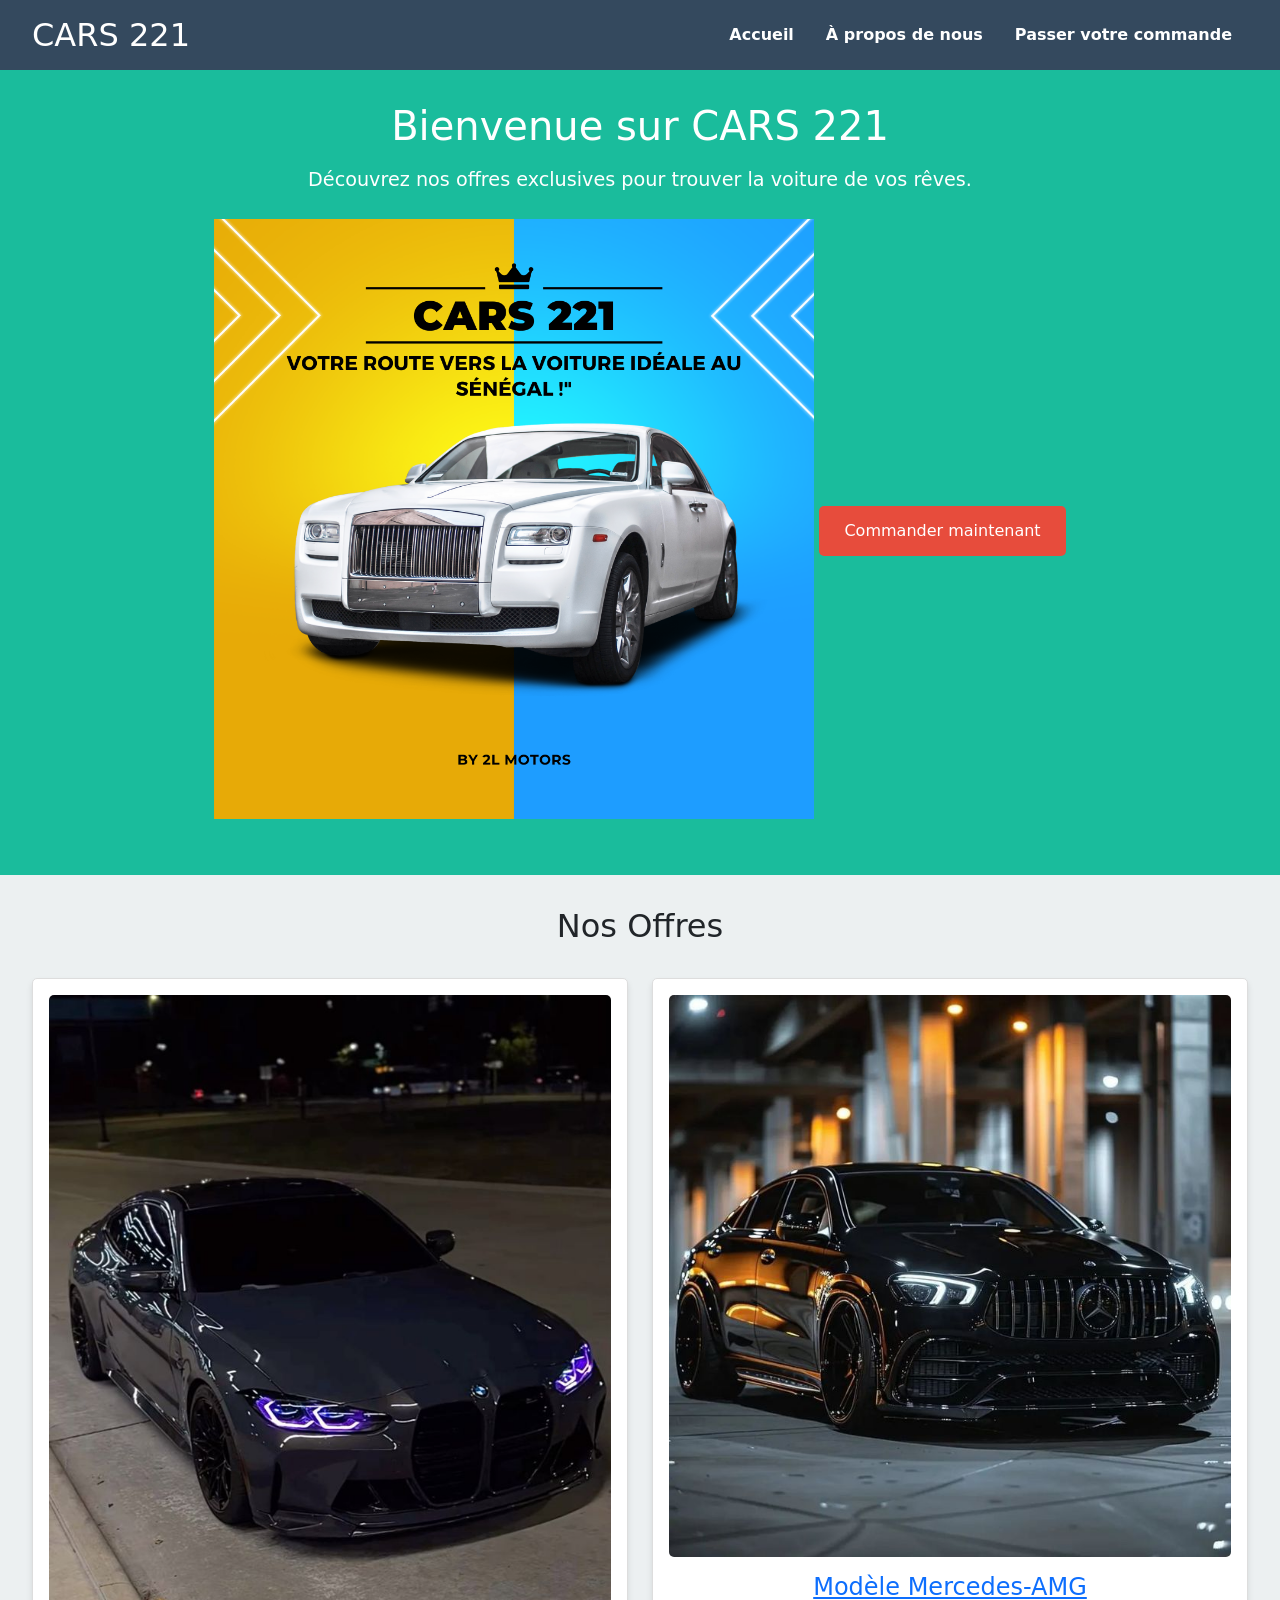
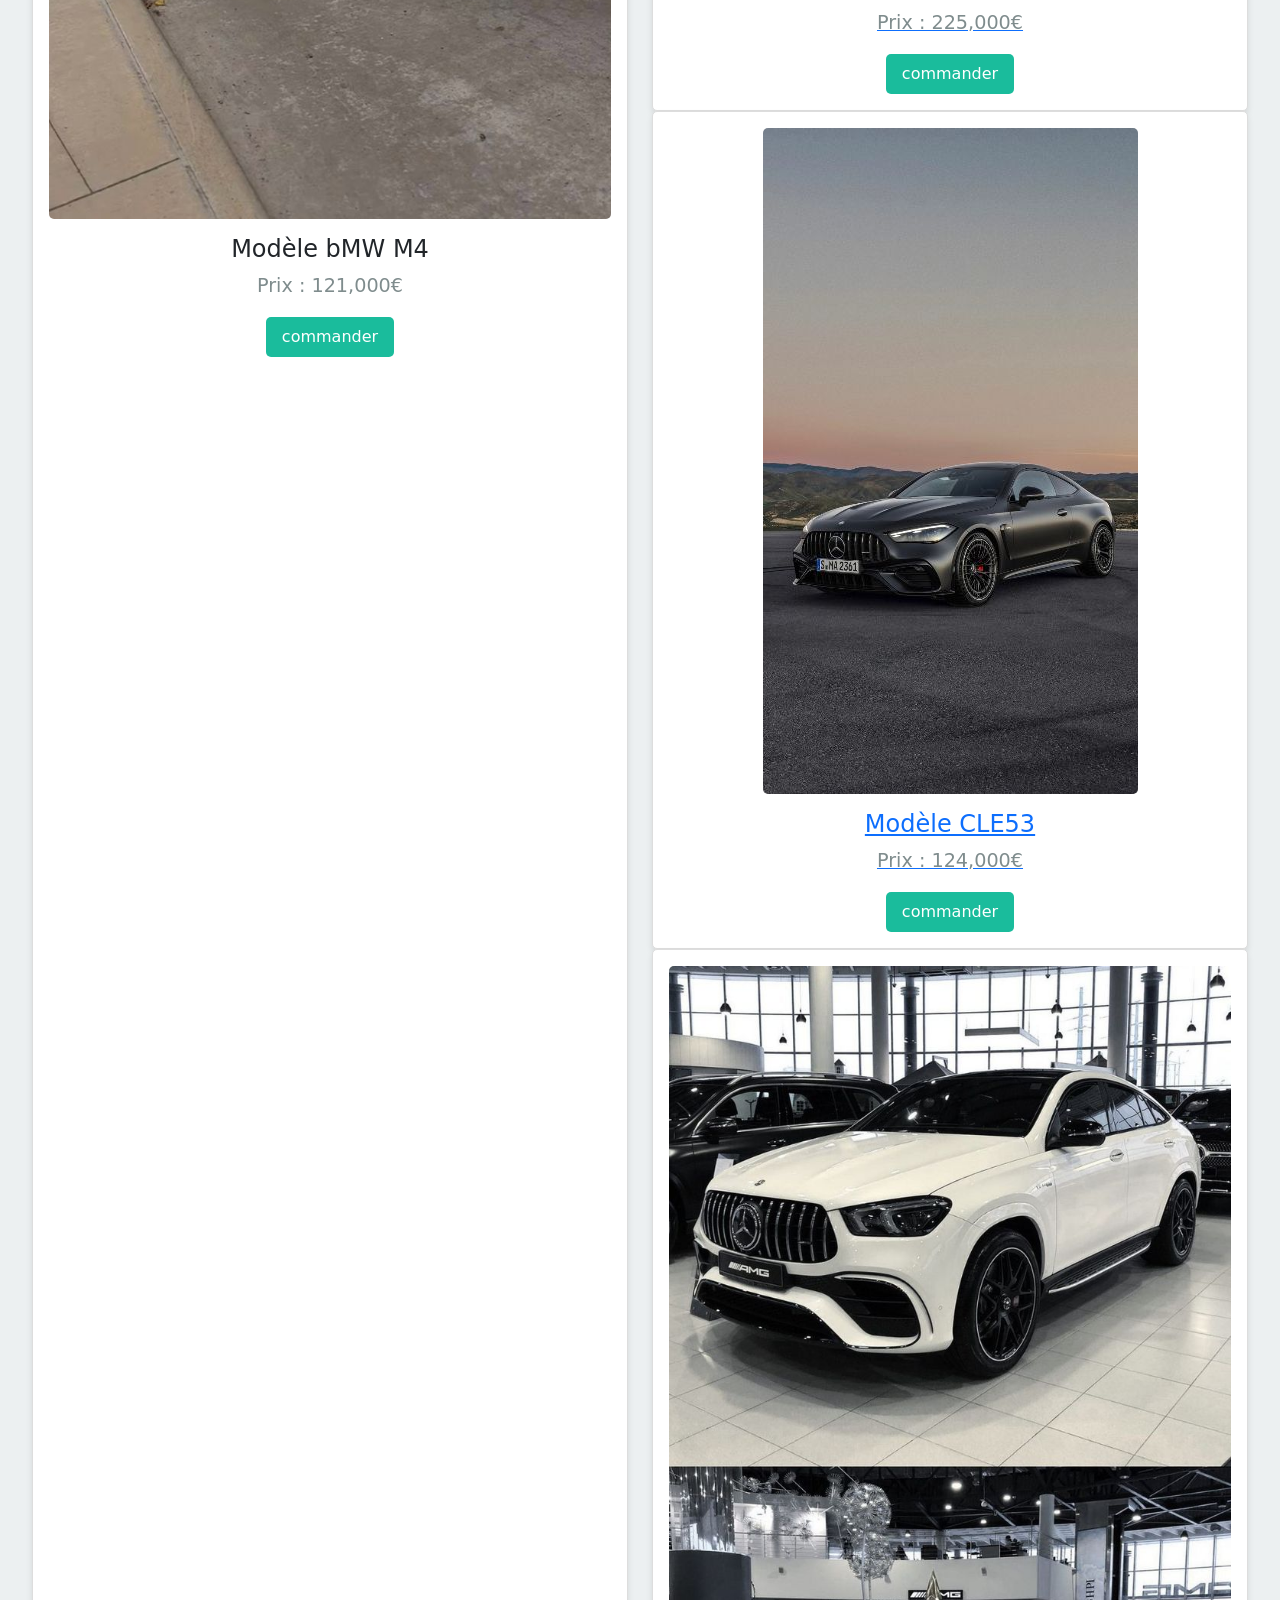
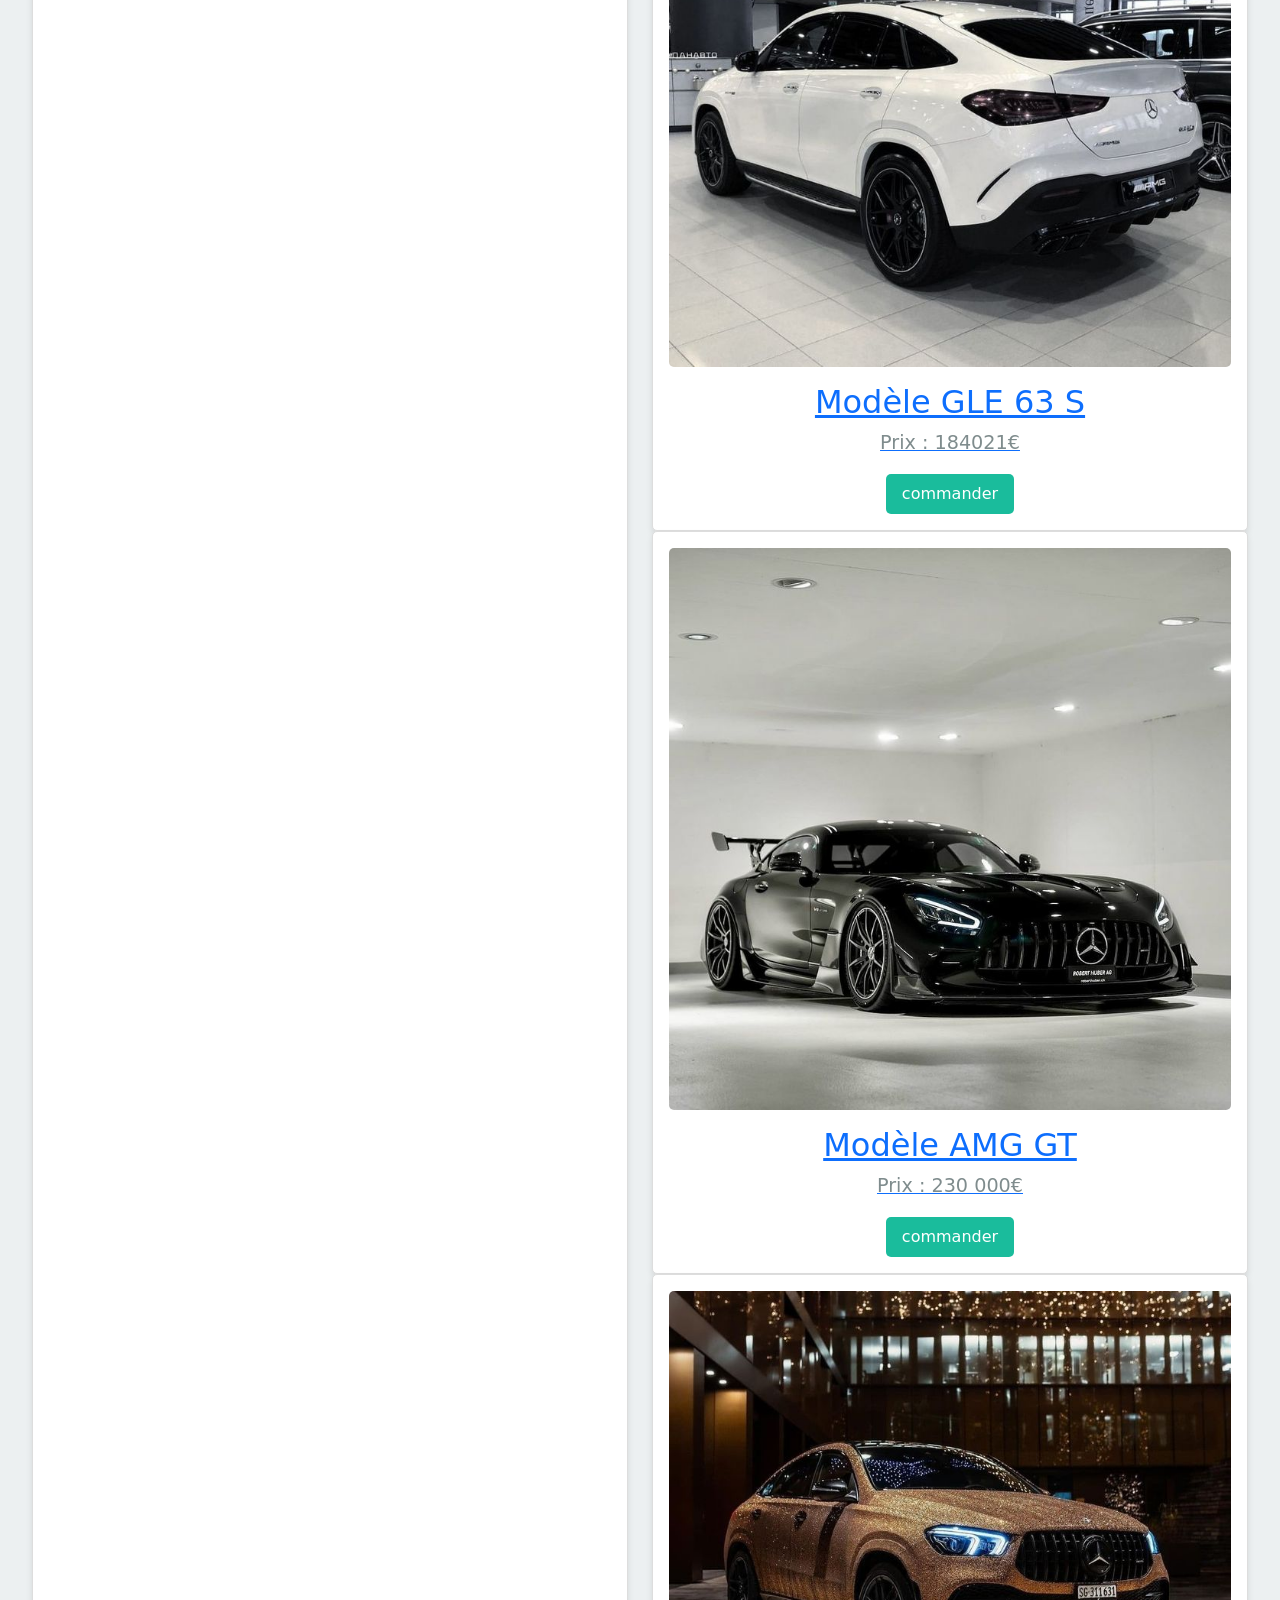
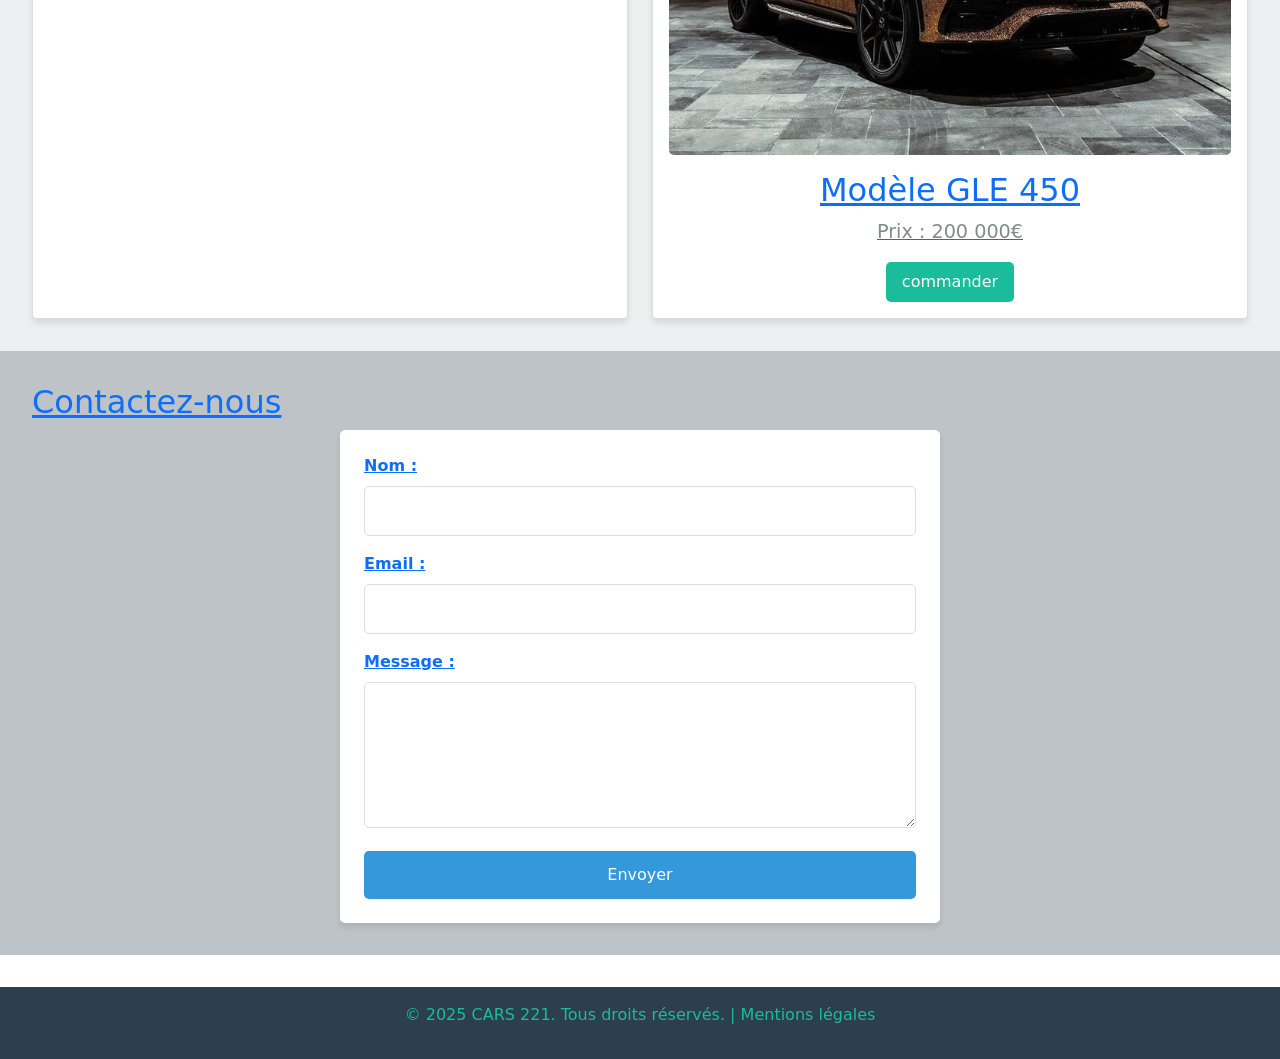
<file: index.html>
<!DOCTYPE html>
<html lang="en">
<head>
    <meta charset="UTF-8">
    <meta name="viewport" content="width=device-width, initial-scale=1.0">
    <title>CARS 221</title>
    <!-- Lien pour les styles CSS -->
    <link rel="stylesheet" href="web.css">
    <link href="https://cdn.jsdelivr.net/npm/bootstrap@5.3.3/dist/css/bootstrap.min.css" rel="stylesheet" integrity="sha384-QWTKZyjpPEjISv5WaRU9OFeRpok6YctnYmDr5pNlyT2bRjXh0JMhjY6hW+ALEwIH" crossorigin="anonymous">
</head>
<body>
    <!-- En-tête contenant le logo et le menu de navigation -->
    <header>
        <h1>CARS 221</h1>
        <nav>
            <ul>
                <li><a href="web.html">Accueil</a></li>
                <li><a href="about.html">À propos de nous</a></li>
                <li><a href="commande.html">Passer votre commande</a></li>
            </ul>
        </nav>
    </header>

    <!-- Section principale -->
    <main>
        <section id="hero">
            <h2>Bienvenue sur CARS 221</h2>
            <p>Découvrez nos offres exclusives pour trouver la voiture de vos rêves.</p>
            <!-- Image illustrative -->
            <img src="images/Black Red Modern Automotive Car Rental Service Instagram Post.png" alt="Promotion de voiture" width="600">
            <a href="commande.html" class="btn">Commander maintenant</a>
        </section>

        <section id="offres">
            <h2>Nos Offres</h2>
            <div class="car-grid">
                <div class="car-card">
                    <img src="images/bmw m4 comp.jpeg" alt="Voiture 1">
                    <h3>Modèle bMW M4 </h3>
                    <p>Prix : 121,000€</p>
                    <a href="commande.html" class=><button>commander</button>
                </div>
                <div class="car-card">
                    <img src="images/Unveiling the future of driving with the Mercedes-AMG AI63s! 🚀💥.jpeg" alt="Voiture 2">
                    <h3>Modèle Mercedes-AMG</h3>
                    <p>Prix : 225,000€</p>
                    <button>commander</button>
                </div>
                <div class="car-card">
                    <img src="images/CLE53.jpeg" alt="Voiture 3">
                    <h3>Modèle CLE53</h3>
                    <p>Prix : 124,000€</p>
                    <button>commander</button>
                    
                </div>
                <div class="car-card">
                    <img src="images\The white knight_ 2021 GLE 63 S AMG Coupé 4MATIC+ 4_0-L V8 BITURBO 🦈.jpg"alt="voiture 4">
                    <h2>Modèle GLE 63 S </h2>
                    <p>Prix : 184021€</p>
                    <button>commander</button>
                </div>
                <div class="car-card">
                    <img src="images\The Killer AMG GT Black Series 💉🩸.jpg" alt="Voiture 3">
                    <h2>Modèle AMG GT</h2>
                    <p>Prix : 230 000€</p>
                    <button>commander</button>
                </div>
                  <div class="car-card">
                <img src="images\télécharger (18).jpeg" alt="Voiture 3">
                <h2>Modèle GLE 450</h2>
                <p>Prix : 200 000€</p>
                <button>commander</button>
        </section>

        <section id="contact">
            <h2>Contactez-nous</h2>
            <form action="#" method="post">
                <div class="form-group">
                    <label for="name">Nom :</label>
                    <input type="text" id="name" name="name" required>
                </div>
                <div class="form-group">
                    <label for="email">Email :</label>
                    <input type="email" id="email" name="email" required>
                </div>
                <div class="form-group">
                    <label for="message">Message :</label>
                    <textarea id="message" name="message" rows="5" required></textarea>
                </div>
                <button type="submit">Envoyer</button>
            </form>
        </section>
    </main>

    <!-- Pied de page -->
    <footer>
        <p>&copy; 2025 CARS 221. Tous droits réservés. | <a href="mentions.html">Mentions légales</a></p>
    </footer>
    <script src="https://cdn.jsdelivr.net/npm/bootstrap@5.3.3/dist/js/bootstrap.bundle.min.js" integrity="sha384-YvpcrYf0tY3lHB60NNkmXc5s9fDVZLESaAA55NDzOxhy9GkcIdslK1eN7N6jIeHz" crossorigin="anonymous"></script>
</body>
</html>
</file>
<file: web.css>
web.css
/* Styles généraux */
body {
    font-family: Arial, sans-serif;
    margin: 0;
    padding: 0;
    box-sizing: border-box;
    background-color: #f5f5f5;
    color: #333;
}

h1, h2, h3 {
    color: #2c3e50;
}

/* En-tête */
header {
    background-color: #34495e;
    color: white;
    padding: 1rem 2rem;
    display: flex;
    justify-content: space-between;
    align-items: center;
}

header h1 {
    font-size: 2rem;
    margin: 0;
}

header nav ul {
    list-style: none;
    margin: 0;
    padding: 0;
    display: flex;
}

header nav ul li {
    margin: 0 1rem;
}

header nav ul li a {
    color: white;
    text-decoration: none;
    font-weight: bold;
}

header nav ul li a:hover {
    text-decoration: underline;
}

/* Section principale */
#hero {
    text-align: center;
    padding: 2rem;
    background-color: #1abc9c;
    color: white;
}

#hero h2 {
    font-size: 2.5rem;
    margin-bottom: 1rem;
}

#hero p {
    font-size: 1.2rem;
    margin-bottom: 1.5rem;
}

#hero img {
    max-width: 100%;
    height: auto;
    margin-bottom: 1.5rem;
}

#hero .btn {
    background-color: #e74c3c;
    color: white;
    padding: 0.75rem 1.5rem;
    text-decoration: none;
    font-size: 1rem;
    border-radius: 5px;
}

#hero .btn:hover {
    background-color: #c0392b;
}

/* Section offres */
#offres {
    padding: 2rem;
    background-color: #ecf0f1;
    text-align: center;
}

.car-grid {
    display: grid;
    grid-template-columns: repeat(auto-fit, minmax(250px, 1fr));
    gap: 1.5rem;
    margin-top: 2rem;
}

.car-card {
    background-color: white;
    border: 1px solid #ddd;
    border-radius: 5px;
    padding: 1rem;
    box-shadow: 0 4px 6px rgba(0, 0, 0, 0.1);
    text-align: center;
}

.car-card img {
    max-width: 100%;
    height: auto;
    border-radius: 5px;
    margin-bottom: 1rem;
}

.car-card h3 {
    font-size: 1.5rem;
    margin-bottom: 0.5rem;
}

.car-card p {
    font-size: 1.2rem;
    margin-bottom: 1rem;
    color: #7f8c8d;
}

.car-card button {
    background-color: #1abc9c;
    color: white;
    border: none;
    padding: 0.5rem 1rem;
    font-size: 1rem;
    border-radius: 5px;
    cursor: pointer;
}

.car-card button:hover {
    background-color: #16a085;
}

/* Section contact */
#contact {
    padding: 2rem;
    background-color: #bdc3c7;
}

#contact form {
    max-width: 600px;
    margin: 0 auto;
    background-color: white;
    padding: 1.5rem;
    border-radius: 5px;
    box-shadow: 0 4px 6px rgba(0, 0, 0, 0.1);
}

#contact .form-group {
    margin-bottom: 1rem;
}

#contact label {
    display: block;
    margin-bottom: 0.5rem;
    font-weight: bold;
}

#contact input, #contact textarea {
    width: 100%;
    padding: 0.75rem;
    border: 1px solid #ddd;
    border-radius: 5px;
    font-size: 1rem;
}

#contact button {
    background-color: #3498db;
    color: white;
    border: none;
    padding: 0.75rem 1.5rem;
    font-size: 1rem;
    border-radius: 5px;
    cursor: pointer;
    width: 100%;
}

#contact button:hover {
    background-color: #2980b9;
}

/* Pied de page */
footer {
    background-color: #2c3e50;
    color: white;
    text-align: center;
    padding: 1rem;
    margin-top: 2rem;
}

footer a {
    color: #1abc9c;
    text-decoration: none;
}

footer a:hover {
    text-decoration: underline;
}
</file>
